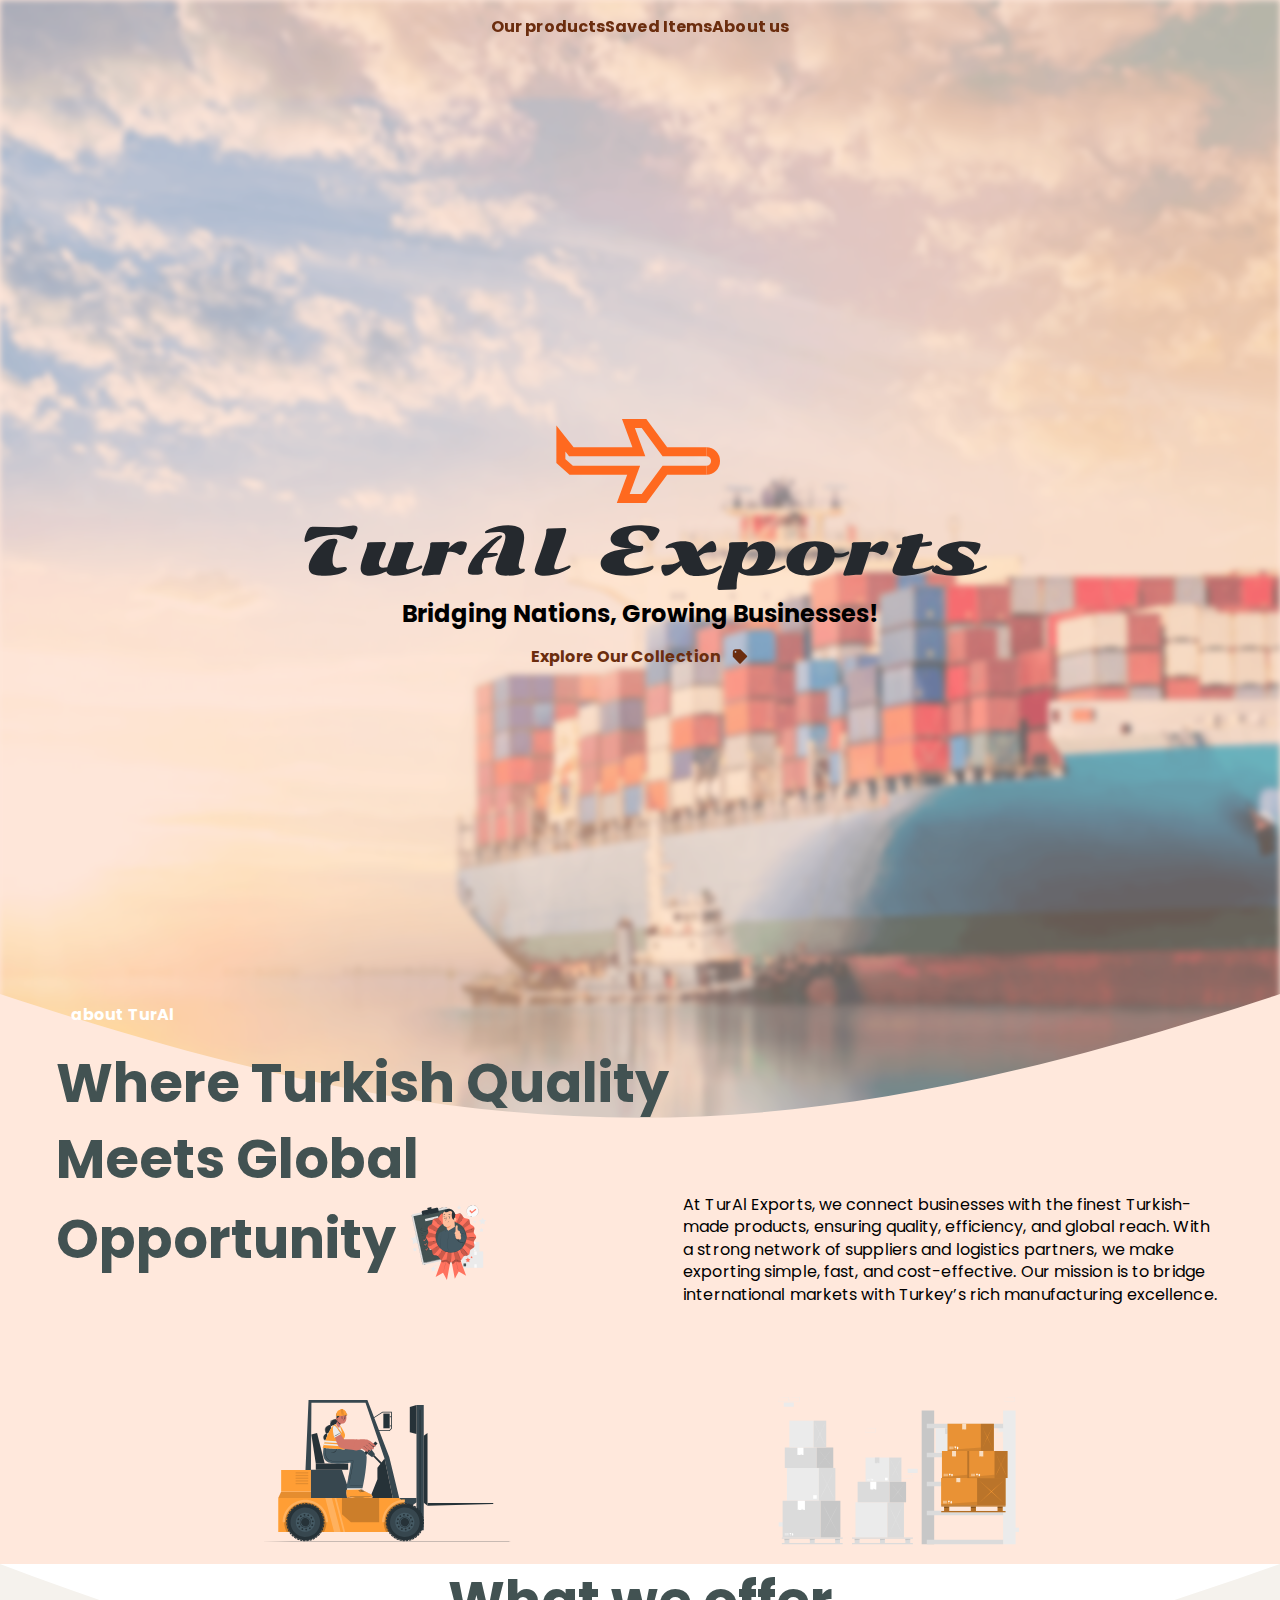
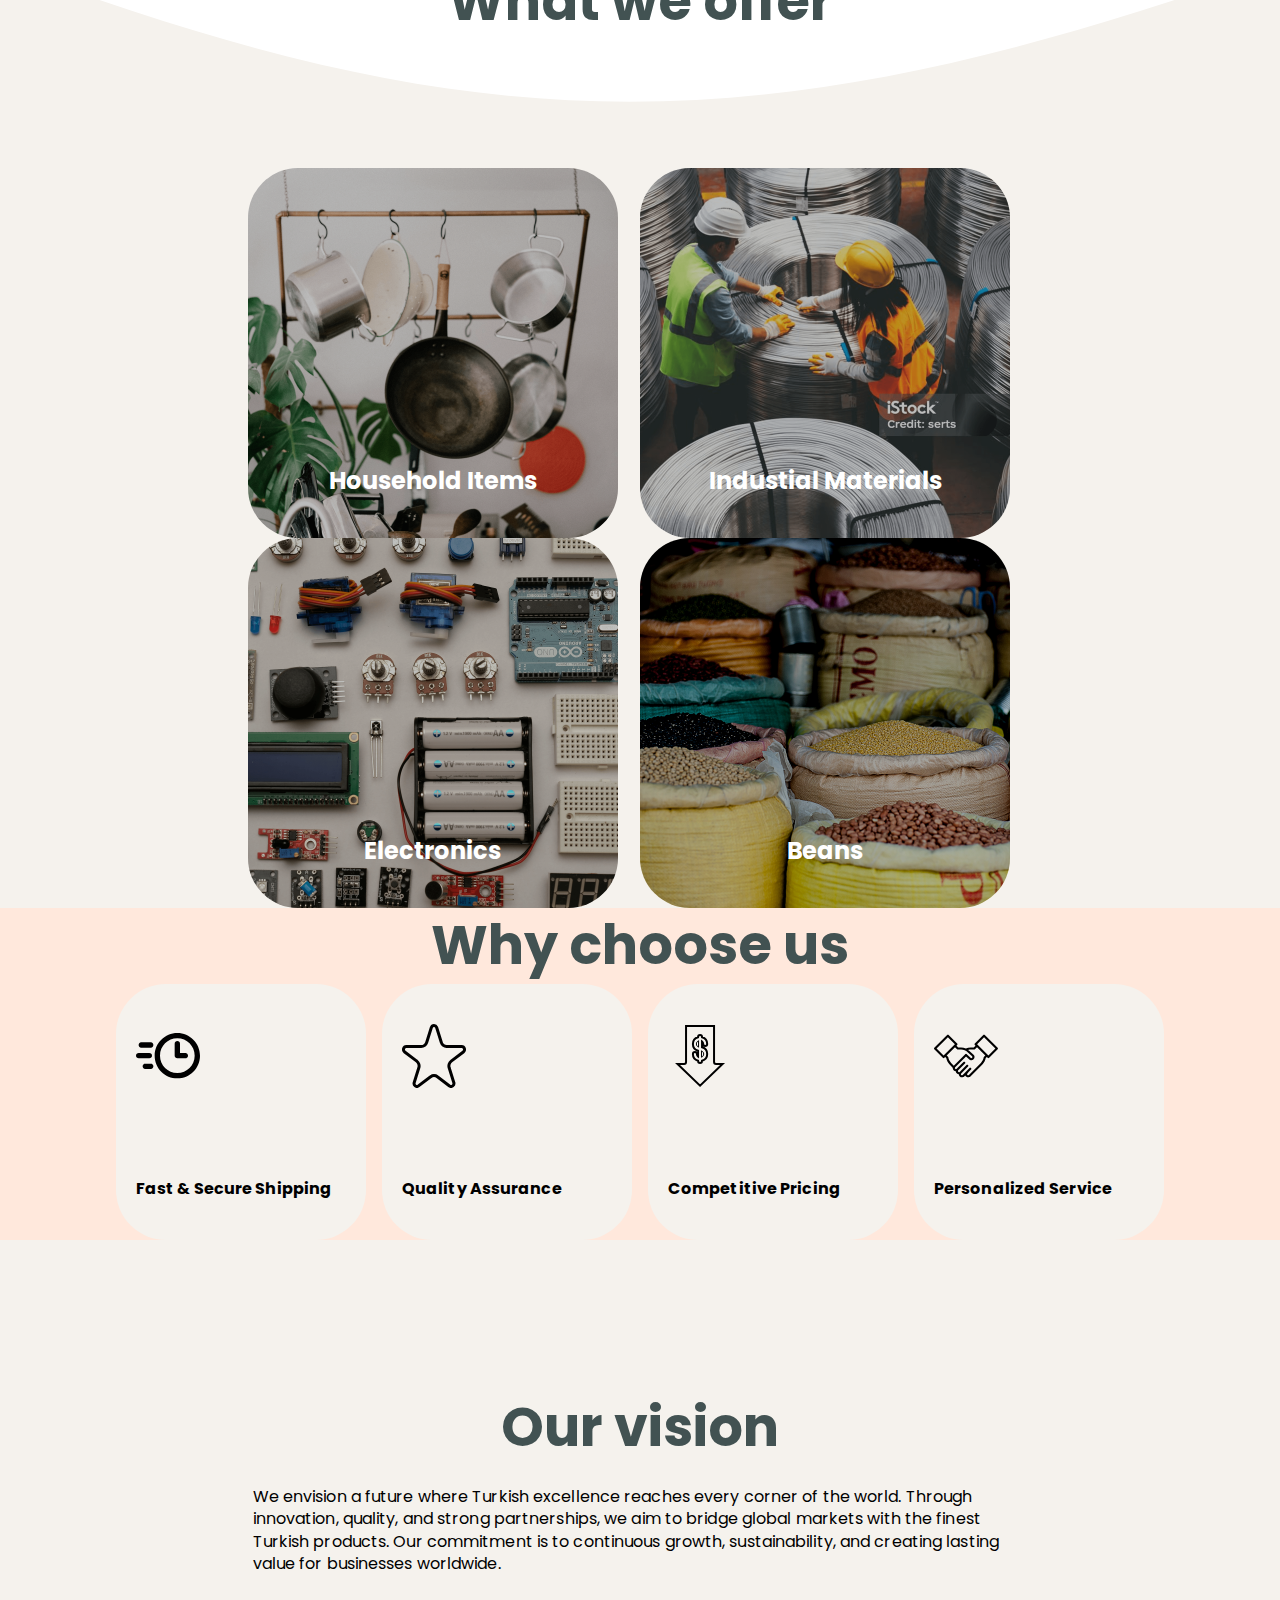
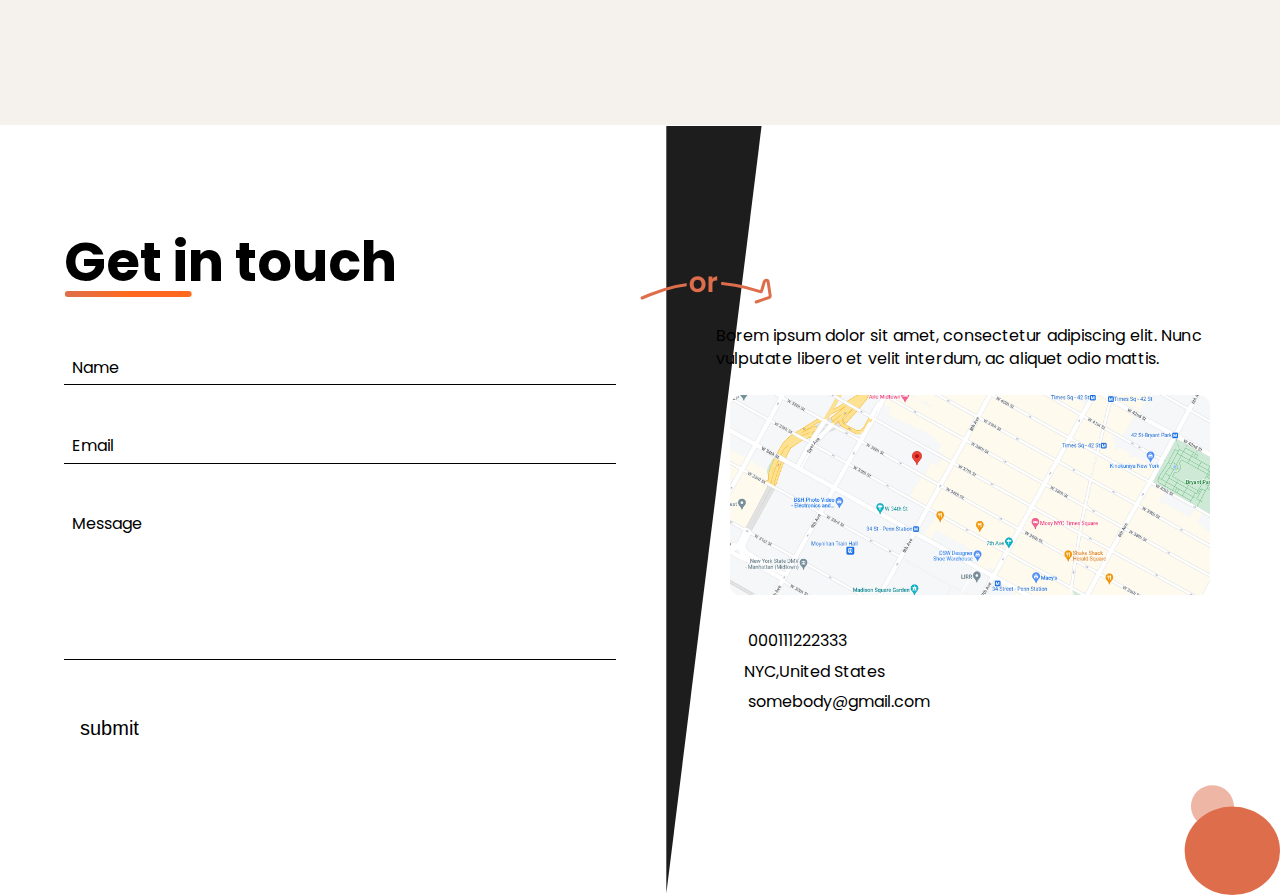
<file: index.html>
<!DOCTYPE html>
<html lang="en">
  <head>
    <meta charset="UTF-8" />
    <meta name="viewport" content="width=device-width, initial-scale=1.0" />
    <link rel="preconnect" href="https://fonts.googleapis.com" />
    <link rel="preconnect" href="https://fonts.gstatic.com" crossorigin />
    <link
      href="https://fonts.googleapis.com/css2?family=Poppins:ital,wght@0,100;0,200;0,300;0,400;0,500;0,600;0,700;0,800;0,900;1,100;1,200;1,300;1,400;1,500;1,600;1,700;1,800;1,900&display=swap"
      rel="stylesheet"
    />
    <link rel="stylesheet" href="styles/reset.css">
    <link rel="stylesheet" href="styles/tokens.css" />
    <link rel="stylesheet" href="styles/about us.css" />
    <script defer src="./scripts/about us.js"></script>
    <title>About us</title>
  </head>
  <body>
    <header>

      <button class="humburger-btn">
        <img loading="lazy" class="humburger-icon" src="./assets/svgs/humburger icon.svg" alt="">
      </button>

      <ul class="nav-bar">
        <li class="link"><a href="Html index/store.html">Our products</a></li>
        <li class="link"><a href="Html index/saved items.html">Saved Items</a></li>
        <li class="link"><a href="">About us</a></li>
      </ul>

      <div class="overlay">
        <ul class="nav-overlay">
          <li class="link"><a href="Html index/store.html">Our products</a></li>
          <li class="link"><a href="Html index/saved items.html">Saved Items</a></li>
          <li class="link"><a href="">About us</a></li>
        </ul>
      </div>

      <div class="container">
        <div class="hero">
          <picture>
            <source srcset="assets/svgs/Logo-lg.svg" media="(min-width: 500px) ">
            <img loading="lazy" class="logo" src="assets/svgs/small logo.svg" alt="Logo">
          </picture>
          <h4 class="slogan">Bridging Nations, Growing Businesses!</h4>
          <a href="#our-Collection" class="bookmark">Explore Our Collection
            <img src="assets/svgs/Tag.svg" alt="tag" />
          </a>
        </div>
      </div>
      <img
        loading="lazy"
        class="background"
        src="assets/background.png"
        alt="exporting ship"
      />
    </header>

    <main>
      <section class="content company-overview">
        <div class="container">
          <div class="about-company">
            <div class="left-part">
              <span class="pseudo-btn">about TurAl</span>
              <br>
              <h1 class="display-part-1">Where Turkish Quality</h1>
              <h1 class="display-part-2">Meets Global</h1>
              <h1 class="word-and-icon display-part-3">
                Opportunity
                <img
                  loading="lazy"
                  class="icon"
                  src="assets/svgs/Product quality-panal.svg"
                  alt="quality-panal"
                />
              </h1>
            </div>
            <div class="right-part">
              <p class="paragraph-lg extra-padding-paragraph">
                At TurAl Exports, we connect businesses with the finest
                Turkish-made products, ensuring quality, efficiency, and global
                reach. With a strong network of suppliers and logistics
                partners, we make exporting simple, fast, and cost-effective.
                Our mission is to bridge international markets with Turkey’s
                rich manufacturing excellence.
              </p>
            </div>
          </div>
          <picture>
            <source class="animation" srcset="assets/svgs/animated flat design.svg" media="(min-width: 500px) ">
            <img loading="lazy" class="animation" class="logo" src="assets/svgs/animated flat design small.svg" alt="Logo">
          </picture>
          <!-- <img class="shape-background-1" src="../assets/svgs/shape-background-1.svg" alt=""> -->
        </div>
      </section>

      <section class="products-categorie content" id="our-Collection">
        <div class="container product-categorie-container">
          <h2 class="product-categorie-section-heading">What we offer</h2>
          <div class="product-categorie-galerie">
            <div class="product-categorie-card">
              <h4 class="card-categorie-label">Household Items</h4>
              <img
                loading="lazy"
                class="product-categorie-background"
                src="assets/Household Items.png"
                alt=""
              />
            </div>
            <div class="product-categorie-card">
              <h4 class="card-categorie-label">Industial Materials</h4>
              <img
                loading="lazy"
                class="product-categorie-background"
                src="assets/industrial materials.png"
                alt=""
              />
            </div>
            <div class="product-categorie-card">
              <h4 class="card-categorie-label">Electronics</h4>
              <img
                loading="lazy"
                class="product-categorie-background"
                src="assets/Electronics.png"
                alt=""
              />
            </div>
            <div class="product-categorie-card">
              <h4 class="card-categorie-label">Beans</h4>
              <img
                loading="lazy"
                class="product-categorie-background"
                src="assets/Beans.png"
                alt=""
              />
            </div>
          </div>
        </div>
      </section>

      <section class="service-features content">
        <div class="container">
          <h2 class="section-heading">Why choose us</h2>
          <div class="features-cards-container">
            <div class="feature-card">
              <img
                loading="lazy"
                class="feature-img"
                src="assets/svgs/Fast shipping icon.svg"
                alt="Fast shipping"
              />
              <h5>Fast & Secure Shipping</h5>
            </div>
            <div class="feature-card">
              <img
                loading="lazy"
                class="feature-img"
                src="assets/svgs/star.svg"
                alt="Star"
                srcset=""
              />
              <h5>Quality Assurance</h5>
            </div>
            <div class="feature-card">
              <img
                loading="lazy"
                class="feature-img"
                src="assets/svgs/competitive prices.svg"
                alt="competitive prices"
              />
              <h5>Competitive Pricing</h5>
            </div>
            <div class="feature-card">
              <img
                loading="lazy"
                class="feature-img"
                src="assets/svgs/Personalized services.svg"
                alt="Personalized services"
              />
              <h5>Personalized Service</h5>
            </div>
          </div>
        </div>
      </section>

      <section class="our-vision content">
        <div class="container">
          <div class="center">
            <h2>Our vision</h2>
            <p class="paragraph-lg sized-paragraph">
              We envision a future where Turkish excellence reaches every corner
              of the world. Through innovation, quality, and strong
              partnerships, we aim to bridge global markets with the finest
              Turkish products. Our commitment is to continuous growth,
              sustainability, and creating lasting value for businesses
              worldwide.
            </p>
          </div>
        </div>
      </section>
    </main>

    <footer>
      <div class="left-side-container">
        <div class="footer-left-side">
          <div class="underlined-title">
            <h2 class="form-title">Get in touch</h2>
            <img
              loading="lazy"
              class="under-line"
              src="assets/svgs/under-line.svg"
              alt=""
            />
          </div>
          <form action="">
            <label for="name">Name</label>
            <input
              type="text"
              name="name"
              id="name"
              placeholder=""
              class="form-input"
            />
            <br />
            <label for="email">Email</label>
            <input
              type="email"
              name="email"
              id="email"
              placeholder=""
              class="form-input"
            />
            <br />
            <label for="message">Message</label>
            <textarea name="message" id="message" class="form-input"></textarea>
            <br />
            <input type="submit" name="submit" value="submit" class="button" />
          </form>
        </div>
      </div>
      <img loading="lazy" class="or-arrow" src="assets/svgs/or-arrow.svg" alt="arrow" />
      <div class="right-side-container">
        <div class="footer-right-side">
          <p>
            Borem ipsum dolor sit amet, consectetur adipiscing elit. Nunc
            vulputate libero et velit interdum, ac aliquet odio mattis.
          </p>
          <img loading="lazy" class="map" src="assets/map.png" alt="location on map" />
          <ul class="contact-info-container">
            <li class="contact-info">
              <a href="">
                <img
                  loading="lazy"
                  class="footer-icon"
                  src="assets/svgs/phone icon.svg"
                  alt="phone icon"
                  srcset=""
                /> </a
              >000111222333
            </li>
            <li class="contact-info">
              <a href="">
                <img
                  loading="lazy"
                  class="footer-icon"
                  src="assets/svgs/Location Icon.svg"
                  alt=""
                />
              </a>
              NYC,United States
            </li>
            <li class="contact-info">
              <a href=""
                ><img
                  loading="lazy"
                  class="footer-icon"
                  src="assets/svgs/Email Icon.svg"
                  alt=""
              /></a>
              somebody@gmail.com
            </li>
          </ul>
          <ul class="social-media">
            <li>
              <a href=""
                ><img
                  loading="lazy"
                  class="footer-icon"
                  src="assets/svgs/Instagram.svg"
                  alt=""
              /></a>
            </li>
            <li>
              <a href=""
                ><img loading="lazy" class="footer-icon" src="assets/svgs/Twitter.svg" alt=""
              /></a>
            </li>
            <li>
              <a href=""
                ><img
                  loading="lazy"
                  class="footer-icon"
                  src="assets/svgs/Facebook.svg"
                  alt=""
              /></a>
            </li>
            <li>
              <a href=""
                ><img loading="lazy" class="footer-icon" src="assets/svgs/Youtube.svg" alt=""
              /></a>
            </li>
          </ul>
        </div>
      </div>
    </footer>
  </body>
</html>
</file>
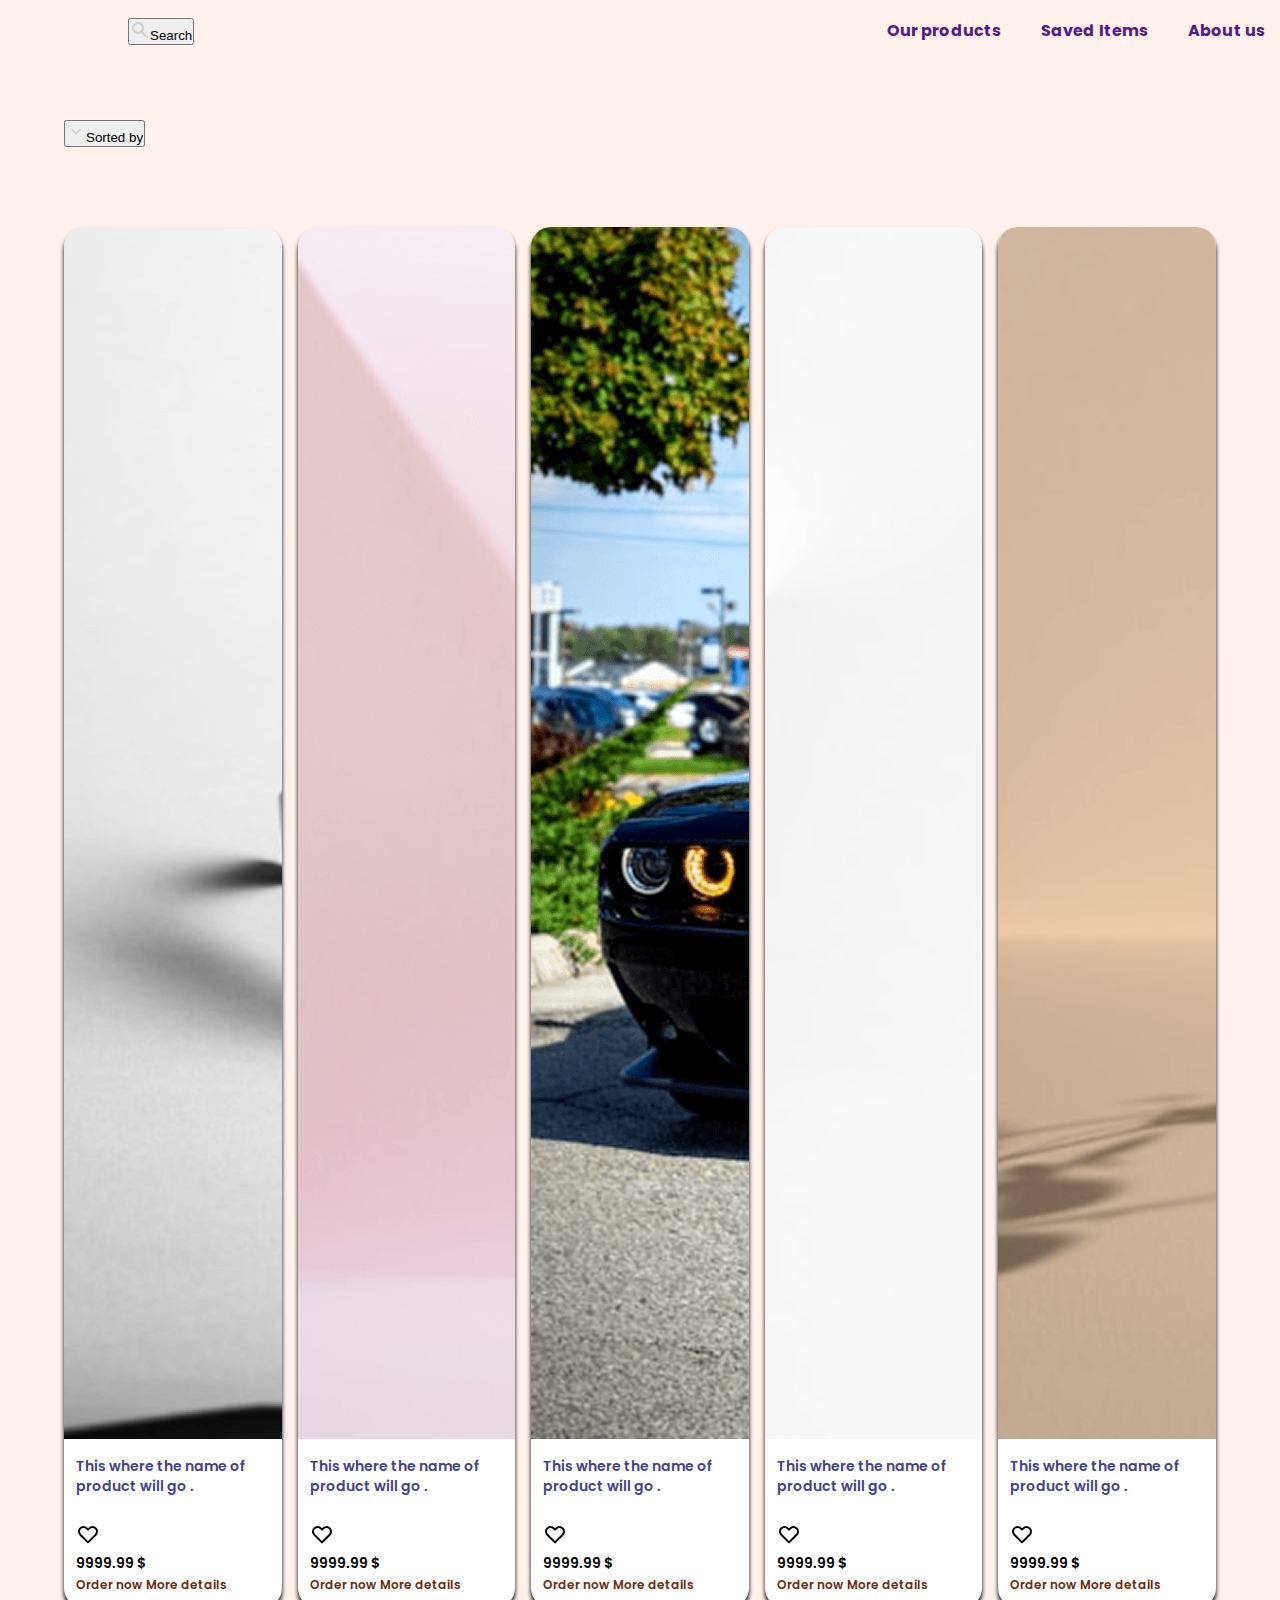
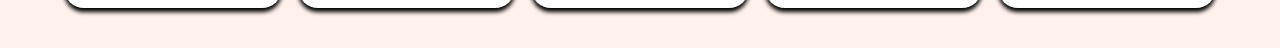
<file: Html index/store.html>
<!DOCTYPE html>
<html lang="en">
  <head>
    <meta charset="UTF-8" />
    <meta name="viewport" content="width=device-width, initial-scale=1.0" />
    <link rel="preconnect" href="https://fonts.googleapis.com" />
    <link rel="preconnect" href="https://fonts.gstatic.com" crossorigin />
    <link
    href="https://fonts.googleapis.com/css2?family=Poppins:ital,wght@0,100;0,200;0,300;0,400;0,500;0,600;0,700;0,800;0,900;1,100;1,200;1,300;1,400;1,500;1,600;1,700;1,800;1,900&display=swap"
    rel="stylesheet"
  />
    <link rel="stylesheet" href="../styles/reset.css">
    <link rel="stylesheet" href="../styles/tokens.css">
    <link rel="stylesheet" href="../styles/store.css">
    <title>store</title>
  </head>
  <body>
    <header>
      <button class="search-bar btn-placeholder">
        <img src="../assets/svgs/Search icon.svg" alt="" />Search
      </button>
      <nav>
        <ul class="nav-bar">
          <li class="link"><a href="">Our products</a></li>
          <li class="link"><a href="">Saved Items</a></li>
          <li class="link"><a href="">About us</a></li>
        </ul>

        <!-- <div class="overlay">
          <img class="close-icon" src="../assets/svgs/close icon.svg" alt="">
          <ul class="nav-overlay">
            <li class="link"><a href="">Our products</a></li>
            <li class="link"><a href="">Saved Items</a></li>
            <li class="link"><a href="">About us</a></li>
          </ul>
        </div> -->
      </nav>
    </header>
    <main>
      <button class="sorted-by btn-placeholder">
        <img src="../assets/svgs/dropdown-arrow.svg" alt="" />Sorted by
      </button>
      <div class="store">
        <div class="card">
          <img src="../assets/products pictures/black glasses.png" alt="">
          <div class="img-bottom">
            <p class="product-name">This where the name of product will go .</p>
            <div>
              <img src="../assets/svgs/heart icon.svg" alt="">
              <p class="product-price">9999.99 $</p>
            </div>
            <div>
              <button class="action-btn">Order now </button>
              <button class="action-btn">More details </button>
            </div>
          </div>
        </div>

        <div class="card">
          <img src="../assets/products pictures/body lotion.png" alt="">
          <div class="img-bottom">
            <p class="product-name">This where the name of product will go .</p>
            <div>
              <img src="../assets/svgs/heart icon.svg" alt="">
              <p class="product-price">9999.99 $</p>
            </div>
            <div>
              <button class="action-btn">Order now </button>
              <button class="action-btn">More details </button>
            </div>
          </div>
        </div>

        <div class="card">
          <img src="../assets/products pictures/car.png" alt="">
          <div class="img-bottom">
            <p class="product-name">This where the name of product will go .</p>
            <div>
              <img src="../assets/svgs/heart icon.svg" alt="">
              <p class="product-price">9999.99 $</p>
            </div>
            <div>
              <button class="action-btn">Order now </button>
              <button class="action-btn">More details </button>
            </div>
          </div>
        </div>

        <div class="card">
          <img src="../assets/products pictures/sport shoes.png" alt="">
          <div class="img-bottom">
            <p class="product-name">This where the name of product will go .</p>
            <div>
              <img src="../assets/svgs/heart icon.svg" alt="">
              <p class="product-price">9999.99 $</p>
            </div>
            <div>
              <button class="action-btn">Order now </button>
              <button class="action-btn">More details </button>
            </div>
          </div>
        </div>

        <div class="card">
          <img src="../assets/products pictures/toothpaste.png" alt="">
          <div class="img-bottom">
            <p class="product-name">This where the name of product will go .</p>
            <div>
              <img src="../assets/svgs/heart icon.svg" alt="">
              <p class="product-price">9999.99 $</p>
            </div>
            <div>
              <button class="action-btn">Order now </button>
              <button class="action-btn">More details </button>
            </div>
          </div>
        </div>

      </div>
    </main>
  </body>
</html>
</file>
<file: styles/tokens.css>
/* This file contains the color tokens for the theme. 
   The colors are defined in hex format and are used throughout the application. */
:root {
  --surface-main: #fff1eb;
  --surface-alt-1: #ffe8dc;
  --surface-alt-2: #f5f2ed;
  --surface-footer: #000000;

  --container-main: #ffffff;
  --container-alt-1: #f5f2ed;
  --container-alt-2: #ffe8dc;
  --container-footer: #ff691f;

  --on-surface-main: #000000;
  --on-surface-alt: #425252;
  --on-surface-alt: #425252;
  --on-surface-footer: #ffffff;
  --on-surface-link: #6b2d0e;
  --on-surface-paragraph: #8d8d8d;

  --on-container-main: #43428b;
  --on-container-alt-1: #000000;
  --on-container-alt-2: #000000;
  --on-container-footer: #ffffff;
}

/*
the font size tokens for the theme. 
   The font sizes are defined in rem format and are used throughout the application. 
   The font sizes are based on a 16px base font size, so 1rem = 16px.
   The font sizes are used to create a consistent typography scale across the application.
*/
:root {
  --body: 1rem;
  --link: 1rem;
  --display-xl: 3.375rem;
  --headline-xl: 3.375rem;
  --caption: 1.5rem;
  --caption-sm: 1rem;
  --placeholder-md: 1rem;
  --placeholder-lg: 1.125rem;
  --title-sm: 0.875rem;
}

/* some of the spaces used throughout the project */
:root {
  --space-link-margin: 0.625 rem;
  --space-relevent-text: 0.625 rem;
  --space-irrelevent-text: 1.25 rem;
  --space-categorie-grid: 2.5 rem;
  --space-heading-margin-buttom: 9.375 rem; /* in 'about us' page , the buttom margin of the headings */
  --space-content-padding: 12.5 rem; /* in 'about us' page , the content of the sections up and down  */
  --space-product-grid-horizontal: 1 rem;
  --space-product-grid-vertical: 3 rem;
}
</file>
<file: styles/about us.css>
/* typographie */

.link,
header a,
main span,
h5 {
  font-size: var(--link);
  font-weight: bold;
  letter-spacing: 0.1px;
}

.slogan,
h4 {
  font-size: var(--caption);
  font-weight: bold;
}

p {
  letter-spacing: 0.1px;
}

h1 {
  font-size: var(--display-xl);
}

h2 {
  font-size: var(--headline-xl);
}

form input,
form textarea {
  font-size: var(--caption-sm);
}

/* font colors */

.nav-bar,
header a {
  color: var(--on-surface-link);
}

h1,
h2 {
  color: var(--on-surface-alt);
}

footer h2 {
  color: var(--on-surface-footer-half-1);
}

.pseudo-btn {
  color: white;
  background-color: var(--container-pseudo-btn);
}

.paragraph-lg {
  color: var(--on-surface-pale-paragraph);
}

/* layout */

/* header layout */

header {
  height: 130vh;
  width: 100%;
  position: relative;
}

header::before {
  content: "";
  position: absolute;
  inset: 0;
  z-index: -9;
  background-color: #ffc2a4;
  opacity: 0.4;
}

.background {
  position: absolute;
  width: 100%;
  height: 100%;
  object-fit: cover;
  inset: 0;
  z-index: -10;
  filter: blur(3px);
}

.nav-bar {
  z-index: 10;
  display: flex;
  justify-content: center;
  align-items: center;
  gap: var(--space-link-margin);
  background-color: var(--color-background-navbar);
  padding: 1rem 0;
  position: fixed;
  width: 100%;
}

.hero {
  display: flex;
  flex-direction: column;
  align-items: center;
  justify-content: center;
  height: 94%;
}

.logo {
  margin-bottom: var(--space-relevent-text);
}

.slogan {
  margin-bottom: var(--space-irrelevent-text);
}

.bookmark {
  display: flex;
  justify-content: center;
  align-items: center;
  background-color: transparent;
  gap: 0.625rem;
  padding: 0.9375rem 0.625rem;
}

.map {
  width: 50%;
}

/* main layout : first section ****************************************************************************/

.pseudo-btn {
  padding: 0.625rem 0.9375rem;
  border-radius: 1.875rem;
  display: inline-block;
  margin-bottom: 0.625rem;
}

.word-and-icon {
  display: flex;
  align-items: center;
  gap: 0.625rem; /*10px*/
}

.about-company {
  display: grid;
  grid-template-columns: 1fr 38.6%;
  margin-bottom: 4.875rem;
}

.animation {
  width: 100%;
}

.extra-padding-paragraph {
  padding-top: 12.5rem;
  text-align: left;
  margin-left: -90px;
}

.company-overview {
  z-index: 1;
  width: 100%;
  height: var(--section-1-height); /*100vh*/
  position: relative;
  padding: var(--section-1-top-padding) var(--page-padding-left-right) 0;
  background-image: url(../assets/svgs/shape-background-1.svg);
  background-repeat: no-repeat;
  background-size: cover;
  background-position: top;
  margin-top: var(--section-1-top-margin);
}

/* .shape-background-1{
  position: absolute;
  width: 100%;
  object-fit:cover;
  inset: 0;
  z-index: -8; 
} */

/* main layout : second section ****************************************************************************/

.section-heading {
  text-align: center;
  margin-bottom: var(--space-heading-margin-buttom);
}

.products-categorie {
  z-index: 2;
  display: flex;
  flex-direction: column;
  align-items: center;
  padding: var(--section-2-top-padding) var(--page-padding-left-right) 0;
  height: var(--section-2-height); /*150vh*/
  position: relative;
  background-image: url(../assets/svgs/shape-background-2.svg);
  background-repeat: no-repeat;
  background-size: cover;
  background-position: top;
  margin-top: var(--section-2-top-margin); /*-11.25rem = -180px*/
}

.product-categorie-card {
  width: 23.125rem; /* 370px; */
  height: 23.125rem;
  border: none;
  border-radius: 50px;
  position: relative;
  display: flex;
  flex-direction: column;
  justify-content: flex-end;
  align-items: center;
}

.product-categorie-card::before {
  content: "";
  position: absolute;
  inset: 0;
  border-radius: 3.125rem;
  background-color: #000000;
  opacity: 0.25;
  z-index: 4;
}

.product-categorie-background {
  position: absolute;
  object-fit: cover;
  width: 100%;
  height: 100%;
  inset: 0;
  z-index: 3;
  border-radius: 3.125rem;
}

.product-categorie-galerie {
  width: 49.0625rem;
  display: grid;
  grid-template-columns: 1fr 1fr;
  gap: var(--space-categorie-grid);
}

.card-categorie-label {
  margin-bottom: 2.5rem;
  color: white;
  z-index: 5;
}

.shape-background-2 {
  position: absolute;
  width: 100%;
  height: 107.81rem;
  object-fit: cover;
  inset: 0;
  z-index: -7;
}

/* main layout : third section ****************************************************************************/

.service-features {
  display: flex;
  flex-direction: column;
  align-items: center;
  background-color: var(--surface-alt-1);
  margin-top: var(--section-3-top-margin);
  padding: var(--section-3-top-padding) var(--page-padding-left-right);
}

.features-cards-container {
  width: 100%;
  display: flex;
  gap: 1rem;
  align-items: center;
  justify-content: center;
}

.feature-card {
  width: 15.625rem;
  height: auto;
  background-color: var(--container-alt-1);
  border-radius: 3.125rem;
  padding: 2.5rem 1.25rem;
}

.feature-img {
  width: 4rem;
  height: 4rem;
  margin-bottom: 40%;
}

/* .center{
  display: grid;
  justify-content: center;
  align-items: center;
} */
.center h2 {
  text-align: center;
}

/* main layout : fourth section ****************************************************************************/

.our-vision {
  padding: 9.375rem var(--page-padding-left-right);
  display: flex;
  flex-direction: column;
  align-items: center;
  justify-content: center;
  background-color: var(--surface-alt-2);
}

.sized-paragraph {
  width: 48.43rem;
  margin-top: 1.25rem; /*this targets only one paragraph to set up the correct distance between it and a heading*/
}

/* Footer ***************************************************************************************************/

footer {
  position: relative;
  display: flex;
}

.or-arrow {
  position: absolute;
  top: 17.5%;
  left: 50%;
}

.left-side-container {
  background-color: var(--surface-footer-side-1);
  width: 52%;
}

.right-side-container {
  background-color: var(--surface-footer-side-2);
  width: 48%;
  background-image: url(../assets/svgs/footer-triangle-triangle-bg.svg),
    url(../assets/svgs/circles-footer-bg.svg);
  background-repeat: no-repeat, no-repeat;
  background-position: top left, bottom right;
  background-size: contain, 6rem;
}

.footer-left-side {
  padding: 6.25rem 50px 6.25rem var(--page-padding-left-right);
  max-width: 739.78px;
}

.footer-right-side {
  padding: 12.5rem var(--page-padding-left-right) 6.25rem 50px;
  color: var(--on-surface-footer-side-2);
  max-width: 682.875px;
}

.underlined-title {
  margin-bottom: 3.75rem;
}

.form-input {
  display: block;
  width: 100%;
  outline: none;
  border: none;
  border-bottom: 1px solid black;
  background-color: transparent;
  font-family: "Poppins", sans-serif;
  margin-bottom: 1.71rem;
}

label {
  display: block;
  padding-left: 0.5rem;
  margin-bottom: -1.25rem;
}

textarea {
  resize: none;
  overflow-y: auto;
  height: 9rem;
}

.under-line {
  display: block;
  margin-top: -10px;
}

.contact-info {
  display: flex;
  align-items: center;
  gap: 0.5rem;
}

.social-media {
  display: flex;
  gap: 1rem;
}

.map {
  width: 100%;
  margin: 1.5rem 0.875rem;
}

.contact-info-container {
  margin-bottom: 3.125rem;
}

footer .button {
  border: none;
  padding: 0.5rem 1rem;
  border-radius: 0.625rem;
  background-color: var(--container-footer-side-1);
  color: var(--on-container-footer-side-1);
  cursor: pointer;
  font-size: 1.25rem;
}

.container {
  width: 100%;
  max-width: 1168px;
  height: 100%;
  margin: 0 auto;
  display: flex;
  flex-direction: column;
  align-items: center;
}

.product-categorie-container {
  display: flex;
  flex-direction: column;
  align-items: center;
  gap: 8rem;
}

.footer-container {
  display: flex;
}

.product-categorie-section-heading {
  text-align: center;
  margin: 0;
}

/* making the website responsive ***************************************************************************/

/* for larger screens >= 1440 *****************************/

@media (min-width: 1440px) {
  html {
    font-size: 17px;
  }
  :root {
    --section-1-top-margin: -12rem;
  }

  .left-side-container {
    display: grid;
    align-items: center;
    justify-content: right;
    grid-template-columns: 739.78px;
  }

  .footer-right-side {
    padding: 12rem 128px 6.25rem 2.949rem;
  }

  .footer-left-side {
    padding: 6.25rem 2.949rem 6.25rem 128px;
  }
}

@media (min-width: 1660px) {
  :root {
    --section-1-top-margin: -16rem;
  }
}

@media (min-width: 1940px) {
  :root {
    --section-1-top-margin: -20rem;
  }
}

/* @media(min-width:2225px){
  :root{
    --section-1-top-margin:-18rem;
  }
}

@media(min-width:2500px){
  :root{
    --section-1-top-margin:-20rem;
  }
} */

@media (min-width: 1715px) {
  :root {
    --section-1-height: 75rem;
    --section-1-top-padding: 20rem;

    --section-2-height: 105rem;
    --section-2-top-padding: 20rem;
    --section-2-top-margin: -12rem;
  }
}

@media (min-width: 1840px) {
  :root {
    --section-2-height: 115rem;
    --section-2-top-padding: 25rem;
    --section-2-top-margin: -14rem;
  }
}

@media (min-width: 2000px) {
  :root {
    --section-2-height: 120rem;
    --section-2-top-margin: -14rem;
  }
}

@media (min-width: 2100px) {
  :root {
    --section-2-height: 135rem;
    --section-2-top-padding: 30rem;
    --section-2-top-margin: -20rem;

    --section-3-top-margin: -16rem;
    --section-3-top-padding: 16rem;
  }

  .service-features {
    margin-top: -16rem;
    padding: 16rem var(--page-padding-left-right);
  }
}

@media (min-width: 2340px) {
  :root {
    --section-1-height: 85rem;
    --section-1-top-padding: 27rem;

    --section-2-height: 148rem;
    --section-2-top-padding: 40rem;
  }
}

/*design for medium laptop (1240 < width <1439 px) ******************************/

@media (min-width: 1241px) and (max-width: 1440px) {
  :root {
    --section-1-top-margin: -11rem;
    --page-padding-left-right: 64px;
  }

  .map {
    width: 30rem;
  }
}

/*design for big tablets (905 < width <1239 px) ******************************/

@media (min-width: 1024px) and (max-width: 1240px) {
  :root {
    --display-xl: 40px;
    --headline-xl: 40px;
    --page-padding-left-right: 4rem;
  }

  .icon {
    width: 60px;
    height: 60px;
  }

  .extra-padding-paragraph {
    margin-left: -5.625rem; /*90px*/
  }

  .feature-img {
    width: 3.5rem;
    height: 3.5rem;
    margin-bottom: 84px;
  }

  .feature-card {
    width: 15.625rem; /*15.625rem*/
    height: 15.625rem;
    background-color: var(--container-alt-1);
    border-radius: 2rem;
    padding: 2rem 1rem;
  }

  .left-side-container {
    display: grid;
    align-items: center;
    /* justify-content: right; */
    /* grid-template-columns: 547.78px; */
  }

  .footer-left-side {
    padding: 6.25rem 3.125rem 6.25rem 4rem;
    /* max-width: 547.78px; */
  }

  .footer-right-side {
    padding: 12rem 4rem 6.25rem 2.949rem;
  }
}

@media (min-width: 905px) and (max-width: 1024px) {
  html {
    font-size: 15px;
  }

  :root {
    --display-xl: 36px;
    --headline-xl: 36px;
  }

  .icon {
    width: 50px;
    height: 50px;
  }
}

/*design for small tablets (600 < width <904 px) ******************************/

@media (min-width: 600px) and (max-width: 905px) {
  html {
    font-size: 15px;
  }

  .logo {
    width: 500px;
    height: auto;
  }

  :root {
    --caption: 1.2rem;

    --display-xl: 36px;
    --headline-xl: 36px;

    --page-padding-left-right: 32px;
  }

  .about-company {
    display: flex;
    flex-direction: column;
    gap: 50px;
  }

  /* .display-part-1 ,
  .display-part-2 {
    display: inline-block;
  } */

  .extra-padding-paragraph {
    padding: 0 0 0 2rem;
    margin: 0;
  }

  .icon {
    width: 100px;
    height: auto;
    margin: -50px 0 0 50px;
  }

  :root {
    --section-1-height: 850px /*69.06rem*/;
    --section-1-top-padding: 170px;
    --section-1-top-margin: -157px;

    --section-2-height: 1200px;
    --section-2-top-padding: 230px;
    --section-2-top-margin: -180px;

    --space-categorie-grid: 15px;
  }

  /* 
  .animation{
    width: 100%;
    } */

  /*
    .product-categorie-galerie {
      width: auto;
      display: grid;//
      grid-template-columns: 1fr 1fr;// 
      display: flex;
      gap: var(--space-categorie-grid);
      flex-wrap: wrap;
      justify-content: center;
    }
    */

  .product-categorie-galerie,
  .features-cards-container {
    width: auto;
    display: grid;
    grid-template-columns: 1fr 1fr;
    gap: var(--space-categorie-grid);
  }

  .product-categorie-card {
    width: 250px;
    height: 250px;
  }

  .feature-card {
    width: 250px;
    height: 250px;
  }

  .sized-paragraph {
    width: 100%;
    text-align: center;
    margin-top: 1.25rem; /*this targets only one paragraph to set up the correct distance between it and a heading*/
  }
}

@media (min-width: 600px) {
  .overlay {
    display: none;
  }
}

@media (min-width: 600px) and (max-width: 860px) {
  :root {
    --section-1-height: 865px /*69.06rem*/;
    --section-1-top-padding: 170px;
    --section-1-top-margin: -157px;

    --section-2-height: 1200px;
    --section-2-top-padding: 230px;
    --section-2-top-margin: -180px;
  }

  .about-company {
    margin-bottom: 90px;
  }

  footer {
    display: flex;
    flex-direction: column;
  }

  .or-arrow {
    display: none;
  }

  .left-side-container,
  .right-side-container {
    width: 100%;
    padding: 100px 100px;
    display: flex;
    justify-content: center;
    flex-wrap: wrap;
  }

  .footer-right-side,
  .footer-left-side {
    padding: 0;
    max-width: 525px;
    flex: 1;
  }
}

@media (min-width: 750px) and (max-width: 905px) {
  :root {
    --section-1-height: 900px /*69.06rem*/;
    --section-1-top-padding: 170px;
    --section-1-top-margin: -157px;

    --section-2-height: 1200px;
    --section-2-top-padding: 230px;
    --section-2-top-margin: -180px;

    --space-categorie-grid: 15px;
  }
}

@media (min-width: 860px) and (max-width: 905px) {
  .product-categorie-card {
    min-width: 300px;
    min-height: 300px;
  }

  .display-part-1,
  .display-part-2 {
    display: inline-block;
  }

  .icon {
    width: 80px;
    height: auto;
    margin: 0px 0 0 50px;
  }

  :root {
    --section-2-height: 1300px;
    --section-2-top-padding: 240px;
  }
}

/*design for small phones (320 < width <414 px) ******************************/

@media (min-width: 320px) and (max-width: 480px) {
  html {
    font-size: 14px;
  }

  :root {
    --body: 1rem;
    --link: 1rem;
    --display-xl: 2rem;
    --headline-xl: 2rem;
    --caption: 0.875rem;
    --caption-sm: 0.875rem;
    --placeholder-md: 1rem;
    --placeholder-lg: 1.125rem;
    --title-sm: 0.875rem;

    --page-padding-left-right: 16px;
    --section-1-height: 780px /*69.06rem*/;
    --section-1-top-padding: 150px;
    --section-1-top-margin: -9.8125rem;
    --section-2-height: 1500px;
    --section-2-top-padding: 16.56rem;
    --section-2-top-margin: -180px;
    --section-3-top-padding: 100px;
    --section-3-top-margin: -12.5rem;
  }

  .nav-bar {
    display: none;
  }

  header nav {
    display: flex;
    justify-content: flex-end;
  }

  .overlay {
    background-color: white;
    width: 60%;
    height: 100vh;
    padding: 16px 24px 0;
    display: flex;
    flex-direction: column;
    /* align-items: flex-end; */
  }

  .nav-overlay {
    display: flex;
    flex-direction: column;
    gap: 20px;
  }

  .close-icon {
    width: 40px;
    height: auto;
    align-self: flex-end;
    margin-bottom: 50px;
  }

  .overlay {
    display: none;
  }

  .about-company {
    display: flex;
    flex-direction: column;
    gap: 50px;
    margin-bottom: 50px;
  }

  .extra-padding-paragraph {
    padding: 0;
    margin: 0;
  }

  .icon {
    width: 30px;
    height: auto;
  }

  .animation {
    width: 100%;
    height: auto;
  }

  .product-categorie-galerie,
  .features-cards-container {
    width: auto;
    display: grid;
    grid-template-columns: 1fr;
    gap: var(--space-categorie-grid);
  }

  .product-categorie-card,
  .feature-card {
    width: 200px;
    height: 200px;
  }

  .product-categorie-container {
    gap: 70px;
  }

  .section-heading {
    margin-bottom: 70px;
  }

  .feature-card {
    padding: 35px 16px;
  }

  .feature-img {
    width: 48px;
    height: 48px;
    margin-bottom: 60px;
  }

  .our-vision {
    padding: 50px 16px;
  }

  .sized-paragraph {
    width: 100%;
    text-align: center;
  }

  footer {
    display: flex;
    flex-direction: column;
  }

  .or-arrow {
    display: none;
  }

  .under-line {
    margin-top: 0px;
  }

  .left-side-container,
  .right-side-container {
    width: 100%;
    padding: 50px 16px;
    display: flex;
    justify-content: center;
    flex-wrap: wrap;
  }

  .footer-right-side,
  .footer-left-side {
    padding: 0;
    max-width: 350px;
    flex: 1;
  }

  .map {
    width: 80%;
    margin-right: 0;
  }
}

@media (min-width: 360px) and (max-width: 480px) {
  :root {
    --section-1-top-padding: 170px;
  }
}

@media (min-width: 368px) and (max-width: 480px) {
  :root {
    --section-1-top-padding: 190px;
  }
}

@media (min-width: 368px) and (max-width: 480px) {
  :root {
    --section-1-top-padding: 180px;
  }
}
/* 
next time first edit the pages margins for medium laptops and tablets then see to other things  ----fixed 
next time dive diretly to the design for the tablet ---- fixed
next time look how to layout the product categorie perfectly using flexbox . each element has a min-width and if we stretch the container the flex-item stretch too while preserving the same aspect-ratio ----fixed
next time fixe the height of each section 1 and 2 . and fix the problem of the headline on screens >> 600px---fixed
layout for small phones .
adjust the font size for phones layout .
*/

@media (max-width:600px) {
  .nav-bar{
    display: none;
  }

  .overlay{
    display: none;
    position: fixed;
    top: 0;
    right: 0;
    z-index: 9998;
  }

  .humburger-btn{
    position: fixed;
    background-color: transparent;
    border: none;
    cursor: pointer;
    right: 20px;
    top: 10px;
    z-index: 9999;
  }

  .nav-overlay{
    margin-top: 100px;
    margin-left: 25px;
  }

  .full-opacity{
    display: block;
  }
}

@media (min-width:600px){
  .humburger-btn{
    display: none;
  }
}
</file>
<file: styles/store.css>
/* typographie */
html{
  scroll-behavior:smooth;
}

.link,
.input-placeholder,
.input-placeholder::placeholder {
  font-size: var(--link);
  letter-spacing: 0.1px;
}

.link {
  color: var(--on-surface-link);
  font-weight: bold;
  transition: color .5s ease-out;
}
.link:hover{
  color: blue;
}

.input-placeholder,
.input-placeholder::placeholder {
  font-family: "Poppins", sans-serif;
  font-weight: 400;
  color: #cfcfcf;
}

.input-placeholder{
  color: black;
}

.product-name,
.product-price {
  font-size: var(--title-sm);
  font-weight: 600;
  /* letter-spacing: -0.15px; */
}

.product-name {
  color: var(--on-container-main);
  margin-bottom: 25px;
  height: 40px;
  overflow: hidden;         /* hide overflow content */
  text-overflow:ellipsis;  /* add the "…" when text is too long */
}

.like-btn{
  background-color: transparent;
  border: none;
  cursor: pointer;
}

.heart-icon path{
  stroke: black;
}

.heart-icon path:hover{
  fill: red;
  stroke: red;
}

.like-btn-clicked .heart-icon path{
  fill: red;
  stroke: red;
}

.action-btn,
.hover-effect {
  font-family: "Poppins", sans-serif;
  font-size: 0.75rem;
  font-weight: 600;
  color: var(--on-surface-link);
  border: none;
  background-color: transparent;
  cursor: pointer;
  transition: color .3s ease-out;
}

.action-btn:hover,
.hover-effect:hover{
  color: blue;
}

.saved-items,
.our-products{
  cursor: pointer;
}

body {
  background-color: var(--surface-main);
}


/* layout  */

body {
  padding: 0px 64px; /*use token here*/
}

main{
  padding-top: 120px;
  margin-bottom: 40px;
}

.container{
  display: flex;
  justify-content: center;
  align-items: center;
}

header {
  /* margin: 0 auto; */
  display: flex;
  align-items: center;
  justify-content: space-between;
  width: 100%;
  background-color: var(--surface-main);
  /* padding: 10px 64px; */
  z-index: 1000;
  position: fixed;
  top: 0;
  /* left: 0; */
}

.input-wrapper{
  /* position: relative; */
  display: flex;
  justify-content: center;
  align-items: center;
}

.search-icon{
  /* position: absolute; */
  /* top: 0; */
  /* left: 0; */
  z-index: 10;
  margin: 0 -20px 0 0;
}

.nav-bar {
  display: flex;
  align-items: center;
  justify-content: space-between;
  gap: 10px;
}

.link {
  padding: 10px 15px;
}

.input-placeholder{
  background-color: #f7f7f7;
  border: none;
  border-radius: 10px;
  padding: 10px 40px 10px 16px;
  display: flex;
  align-items: center;
  justify-content: center;
  gap: 10px;
}

.sorted-by {
  margin-bottom: 80px;
}


/*cards layout*/

.store {
  display: grid;
  grid-template-columns: repeat(auto-fill, minmax(200px, 1fr));
  gap: 1.5rem 1rem;
}

.porduct-img {
  width: 100%;
}

.card {
  background-color: white;
  border-radius: 20px;
  overflow: hidden;
  box-shadow: 0 4px 4px rgba(0, 0, 0, 1);
  transition: box-shadow .3s ease-out;
}

.card:hover{
  box-shadow: 0 2px 10px 10px rgba(0, 0, 0, 0.3);
}

.img-bottom {
  padding: 12px;
}

.heart-price {
  display: flex;
  align-items: center;
  justify-content: space-between;
  margin-bottom: 25px;
}

.action-btns-container {
  display: flex;
  justify-content: space-around;
}

.overlay {
  background-color: white;
  z-index: 1500; 
  position: fixed;
  top: 0;
  right: 0;
  width: 40%;
  height: 100vh;
  /* padding: 16px 24px 0; */
  /* padding: 124px 64px; */
  display: flex;
  flex-direction: column;
  /* justify-content: center; */
}

.nav-overlay {
  display: flex;
  flex-direction: column;
  gap: 30px;
  align-self: center;
  margin-top: 100px;
}

.close-icon{
  width: 50px;
  aspect-ratio: 1/1;
}

.default-sort{
  color: #cfcfcf;
}

.close-btn{
  background-color: transparent;
  cursor: pointer;
  border: none;
  width: 50px;
  aspect-ratio: 1/1;
  margin-bottom: 100px;
  align-self: flex-end;
}

.humburger-btn{
  background-color: transparent;
  border: none;
  cursor: pointer;
  width: 50px;
  aspect-ratio: 1/1;
  z-index: 2000;
  position: fixed;
  top: 0;
  right: 0;
  margin-right: 64px;
  margin-top: 10px;
}

.humburger-icon{
  width: 50px;
  aspect-ratio: 1/1;
  z-index: 2000;
}

.hide{
  display: none;
}

.display{
  background-color: white;
  z-index: 1500; 
  position: fixed;
  top: 0;
  right: 0;
  width: 40%;
  height: 100vh;
  /* padding: 16px 24px 0; */
  padding: 124px 64px;
  /* display: flex; */
  /* flex-direction: column; */
}

/*add responsiveness to the page */

@media (min-width : 1440px){
  html{
    font-size: 18px;
  }
  body{
    padding: 24px 128px;
  }
  header{
    padding: 10px 128px;
  }
}

/* adjusting the page marging according to screen's width */

@media(min-width : 1535px){
  html{
    display: grid;
    justify-content: center;
    align-items: center;
  }
  body{
    max-width: 1530px;
    margin: 0 auto;
  }
  header{
    max-width: 1480px;
    margin: 0 auto;
  }
}

@media(min-width : 1786px){
  body{
    max-width: 1786px;
    margin: 0 auto;
  }

  /* header{
    max-width: 1786px;
    margin: 0 auto;
  } */

  .store {
    display: grid;
    grid-template-columns: repeat(auto-fill, minmax(230px, 1fr));
    gap: 1.5rem 1rem;
  }
}

@media (min-width: 1023px) and (max-width:1440px){
  header{
    padding: 10px 64px;
  }
}

@media (min-width: 768px) and (max-width:1023px){
  html{
    font-size: 15.5px;
  }

  .store {
    display: grid;
    grid-template-columns: repeat(auto-fill, minmax(180px, 1fr));
    gap: 1.5rem 1rem;
  }

  header{
    padding:10px 64px;
  }

}

@media (min-width: 480px) and (max-width:767px){
  html{
    font-size: 15px;
  }

  body,
  .overlay{
    padding: 24px 32px;
  }

  header{
    padding: 10px 32px;
  }

  .overlay{
    width: 45%;
  }

  .close-icon,
  .close-btn,
  .humburger-btn,
  .humburger-icon{
    width: 40px;
    aspect-ratio: 1/1;
  }

  .humburger-btn{
    margin-right: 32px;
  }

  .store {
    display: grid;
    grid-template-columns: repeat(auto-fill, minmax(180px, 1fr));
    gap: 1.5rem 1rem;
  }
}

@media (min-width: 320px) and (max-width:480px){
  html{
    font-size: 14px;
  }

  body,
  .overlay{
    padding: 24px 16px;
  }

  .humburger-btn{
    margin-right: 16px;
  }

  header{
    padding: 10px 16px;
  }

  .overlay{
    width:70%;
  }

  .close-icon,
  .close-btn,
  .humburger-btn,
  .humburger-icon{
    width: 40px;
    aspect-ratio: 1/1;
  }

  .store {
    display: grid;
    grid-template-columns: repeat(auto-fill, minmax(130px, 1fr));
    gap: 1.5rem 1rem;
  }

  .order-btn{
    display: none;
  }

  .search-bar{
    max-width: 225px;
  }

  /* .input-wrapper{
    max-width: 200px;
  } */
}

@media (min-width: 366px) and (max-width:480px){
  .store {
    display: grid;
    grid-template-columns: repeat(auto-fill, minmax(140px, 1fr));
    gap: 1.5rem 1rem;
  }
}

@media(max-width:925px){
  .nav-bar{
    display: none;
  }
}

@media(min-width:925px){
  .humburger-btn,
  .overlay{
    display: none;
  }
}
</file>
